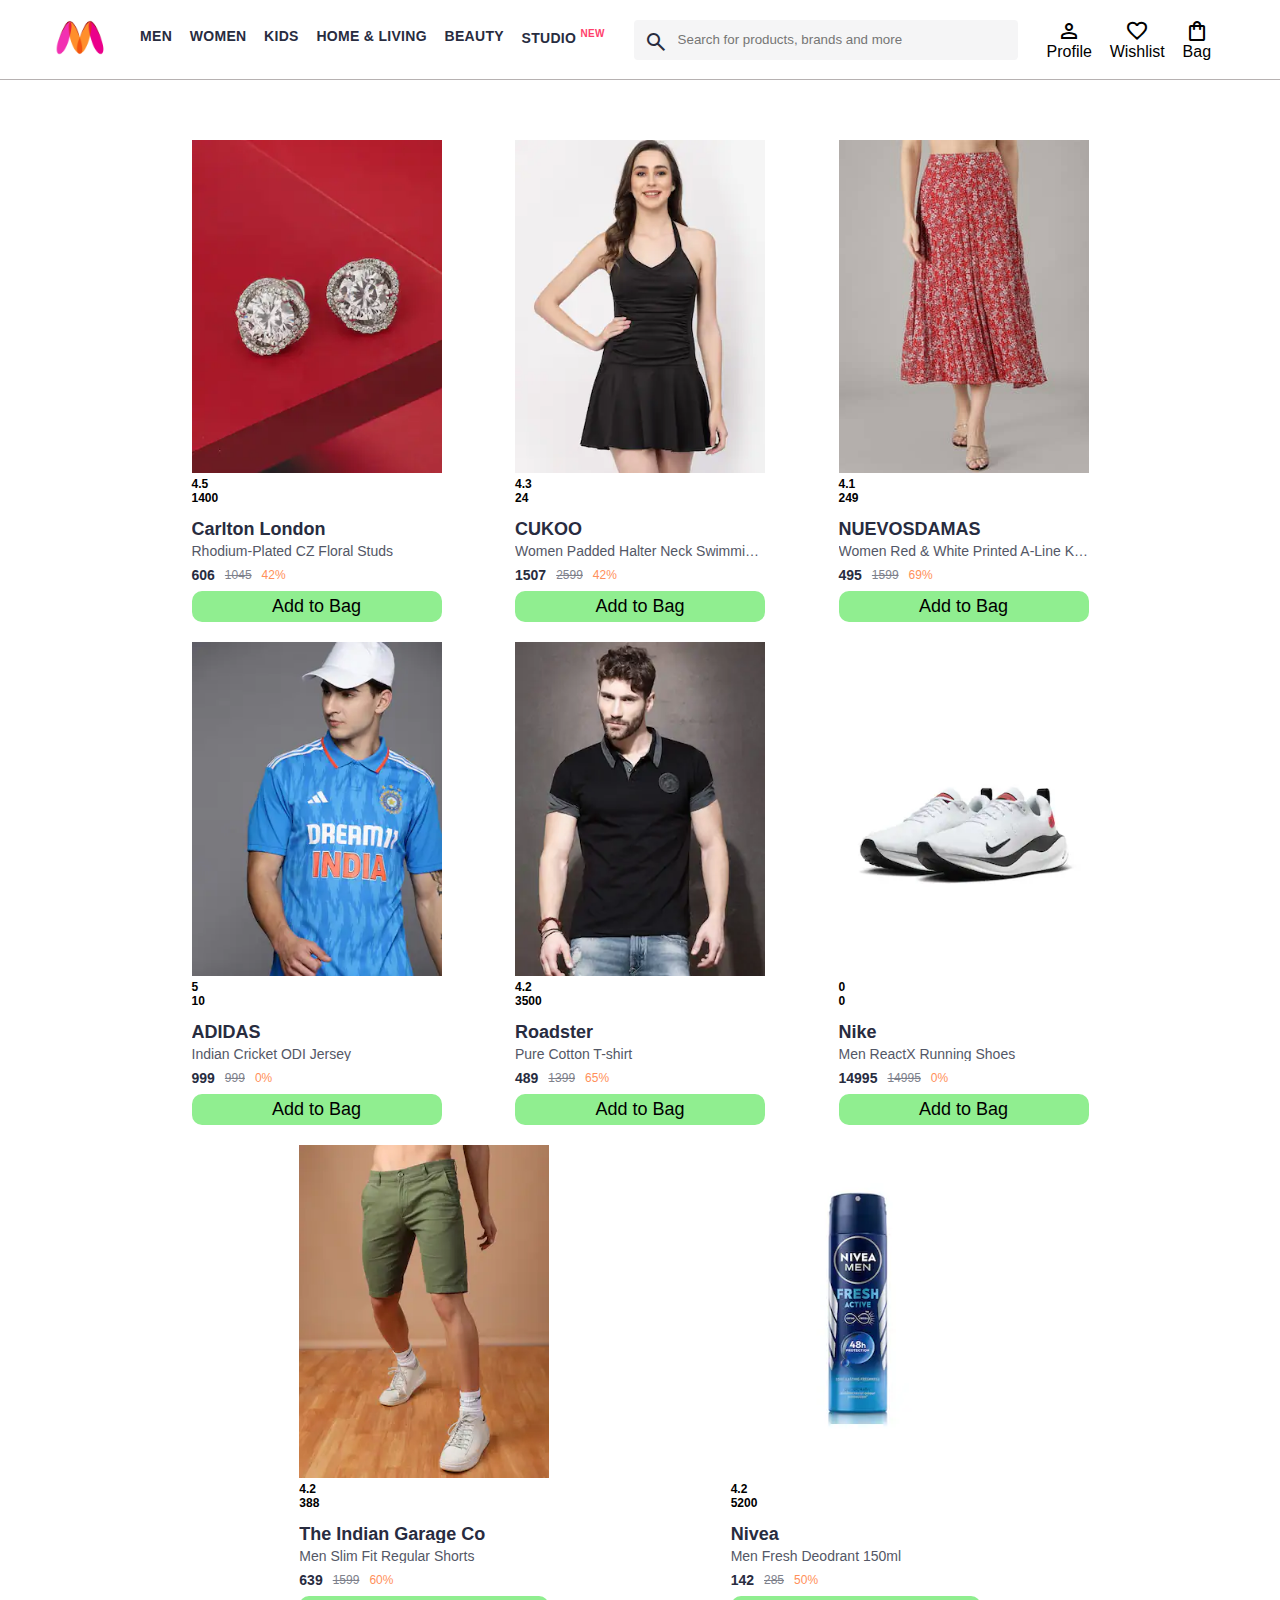
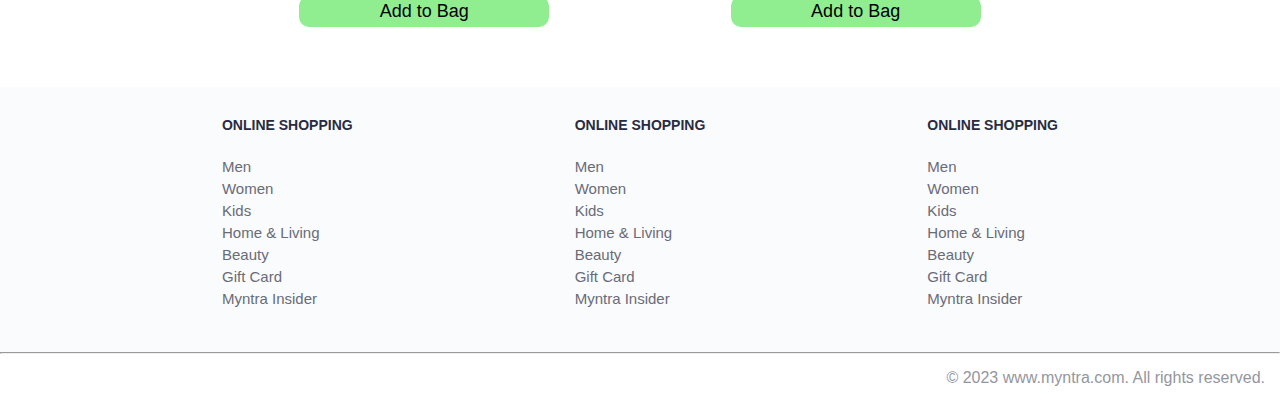
<file: myntra clone using javascript/index.html>
<!DOCTYPE html>
<html lang="en">
<head>
    <title>Myntra Functional Clone</title>
    <link rel="stylesheet" href="index.css">
    <link rel="stylesheet" href="https://fonts.googleapis.com/css2?family=Material+Symbols+Outlined:opsz,wght,FILL,GRAD@20..48,100..700,0..1,-50..200" />
</head>
<body>
    <header>
        <div class="logo_container">
            <a href="#"><img class="myntra_home" src="images/myntra_logo.webp" alt="Myntra Home"></a>
        </div>
        <nav class="nav_bar">
            <a href="#">Men</a>
            <a href="#">Women</a>
            <a href="#">Kids</a>
            <a href="#">Home & Living</a>
            <a href="#">Beauty</a>
            <a href="#">Studio <sup>New</sup></a>
        </nav>
        <div class="search_bar">
            <span class="material-symbols-outlined search_icon">search</span>
            <input class="search_input" placeholder="Search for products, brands and more">
        </div>
        <div class="action_bar">
            <div class="action_container">
                <span class="material-symbols-outlined action_icon">person</span>
                <span class="action_name">Profile</span>
            </div>

            <div class="action_container">
                <span class="material-symbols-outlined action_icon">favorite</span>
                <span class="action_name">Wishlist</span>
            </div>

            <a class="action_container" href="bag.html">
                <span class="material-symbols-outlined action_icon">shopping_bag</span>
                <span class="action_name">Bag</span>
                <span class="bag-item-count">0</span>
            </a>
        </div>
    </header>
    <main>
        <div class="items-container">

        </div>
    </main>
    <footer>
        <div class="footer_container">
            <div class="footer_column">
                <h3>ONLINE SHOPPING</h3>

                <a href="#">Men</a>
                <a href="#">Women</a>
                <a href="#">Kids</a>
                <a href="#">Home & Living</a>
                <a href="#">Beauty</a>
                <a href="#">Gift Card</a>
                <a href="#">Myntra Insider</a>
            </div>

            <div class="footer_column">
                <h3>ONLINE SHOPPING</h3>

                <a href="#">Men</a>
                <a href="#">Women</a>
                <a href="#">Kids</a>
                <a href="#">Home & Living</a>
                <a href="#">Beauty</a>
                <a href="#">Gift Card</a>
                <a href="#">Myntra Insider</a>
            </div>

            <div class="footer_column">
                <h3>ONLINE SHOPPING</h3>

                <a href="#">Men</a>
                <a href="#">Women</a>
                <a href="#">Kids</a>
                <a href="#">Home & Living</a>
                <a href="#">Beauty</a>
                <a href="#">Gift Card</a>
                <a href="#">Myntra Insider</a>
            </div>
        </div>
        <hr>

        <div class="copyright">
            © 2023 www.myntra.com. All rights reserved.
        </div>
    </footer>
    <script src="data.js"></script>
    <script src="index.js"></script>
   
</body>
</html>
</file>
<file: myntra clone using javascript/index.css>
/***************** Item Page CSS **************************/
/*.action_container {
    text-decoration: none;
}
a.action_container:link {
    color:black;
}
.item-details {
    cursor: pointer;
    width: 250px;
    margin: 10px;
}
.stars {
    font-size: 12px;
    font-weight: 700;
    text-align: left;
}
.company {
    font-size: 18px;
    font-weight: 700;
    line-height: 1;
    color: #282c3f;
    margin-bottom: 6px;
    overflow: hidden;
    text-overflow: ellipsis;
    white-space: nowrap;
    margin-top: 20px;
}
.item-name {
    color: #535766;
    font-size: 16px;
    line-height: 1;
    margin-bottom: 0;
    margin-top: 0;
    overflow: hidden;
    text-overflow: ellipsis;
    white-space: nowrap;
    font-weight: 400;
    display: block;
}
.price-container {
    margin-top: 10px;
}
.current-price {
    font-size: 14px;
    font-weight: 700;
    color: #282c3f;
}
.original-price {
    text-decoration: line-through;
    color: #7e818c;
    font-weight: 400;
    margin-left: 5px;
    font-size: 12px;
}
.discount-percentage {
    color: #ff905a;
    font-weight: 400;
    font-size: 12px;
    margin-left: 5px;
}
.btn-bag {
    background-color: lightgreen;
    border: none;
    padding: 5px 15px;
    border-radius: 10px;
    width: 100%;
    margin-top: 7px;
    font-size: 20px;
    cursor: pointer;
}
.bag-items {
    background-color: #f16565;
    white-space: nowrap;
    text-align: center;
    line-height: 18px;
    padding: 0 6px;
    height: 18px;
    position: relative;
    border-radius: 50%;
    font-size: 12px;
    color: #fff;
    left: 13px;
    top: -44px;
    font-weight: 700;
    cursor: pointer;
}*/

* {
    margin: 0;
    padding: 0;
    font-family: Assistant,-apple-system,BlinkMacSystemFont,Segoe UI,Roboto,Helvetica,Arial,sans-serif;
    box-sizing: border-box;
}
header {
    display: flex;
    background-color: #ffffff;
    height: 80px;
    justify-content: space-between;
    align-items: center;
    border-bottom: 1px solid #b6b1b1;
}
.myntra_home {
    height: 45px;
}
.logo_container {
    margin-left: 4%;
}
.action_bar {
    margin-right: 4%;
}
.nav_bar {
    display: flex;
    min-width: 500px;
    justify-content: space-evenly;
}
.nav_bar a {
    font-size: 14px;
    letter-spacing: .3px;
    color: #282c3f;
    font-weight: 700;
    text-transform: uppercase;
    text-decoration: none;
    padding: 28px 0;
    border-bottom: 5px solid #ffffff;
}
.nav_bar a:hover {
    border-bottom: 4px solid #f54e77;
}

.nav_bar a sup {
    color: #ff3f6c;
    font-size: 10px;
}

.search_bar {
    height: 40px;
    min-width: 200px;
    width: 30%;
    display: flex;
    align-items: center;
}
.search_icon {
    box-sizing: content-box;
    height: 20px;
    padding: 10px;

    background-color: #f5f5f6;
    color: #282c3f;
    font-weight: 300;
    border-radius: 4px 0 0 4px;
}
.search_input {
    color: #696e79;
    background-color: #f5f5f6;
    flex-grow: 1;
    height: 40px;
    border: 0;
    border-radius: 0 4px 4px 0;
}

.action_bar {
    display: flex;
    min-width: 200px;
    justify-content: space-evenly;
}

.action_container {
    display: flex;
    flex-direction: column;
    align-items: center;
}

/* Main section */
.banner_container {
    margin: 40px 0;
}
.banner_image {
    width: 100%;
}

.category_heading {
    text-transform: uppercase;
    color: #3e4152;
    letter-spacing: .15em;
    font-size: 1.8em;
    margin: 50px 0 10px 30px;
    max-height: 5em;
    font-weight: 700;
}

.category-items {
    width: 80%;
    margin: 50px 10%;
    display: flex;
    flex-wrap: wrap;
    justify-content: space-evenly;
}

.sale_item {
    width: 250px;
}

.footer_container {
    padding: 30px 0px 40px 0px;
    background: #FAFBFC;
    display: flex;
    justify-content: space-evenly;
}

.footer_column {
    display: flex;
    flex-direction: column;
}

.footer_column h3 {
    color: #282c3f;
    font-size: 14px;
    margin-bottom: 25px;
}

.footer_column a {
    color: #696b79;
    font-size: 15px;
    text-decoration: none;
    padding-bottom: 5px;
}

.copyright {
    color: #94969f;
    text-align: end;
    padding: 15px;
}
.items-container {
    width: 80%;
    margin: 50px 10%;
    display: flex;
    flex-wrap: wrap;
    justify-content: space-evenly;
}
.item-container {
    width: 250px;
    margin: 10px;
}
.item-image {
    width: 100%;
}
.rating {
    font-size: 12px;
    font-weight: 700;
}
.company-name {
    margin-top: 15px;
    font-size: 18px;
    font-weight: 700;
    line-height: 1;
    color: #282c3f;
    margin-bottom: 6px;
    overflow: hidden;
    text-overflow: ellipsis;
    white-space: nowrap;

}
.item-name {
    color: #535766;
    font-size: 14px;
    line-height: 1;
    margin-bottom: 0;
    margin-top: 0;
    overflow: hidden;
    text-overflow: ellipsis;
    white-space: nowrap;
    font-weight: 400;
    display: block;
}
.price {
    margin-top: 10px;
    font-size: 14px;
    line-height: 15px;
    color: #282c3f;
    white-space: nowrap;
    font-weight: bold;
    display: flex;
    gap:5px;
}
.current-price {
    font-size: 14px;
    font-weight: 700;
    color: #282c3f;
}
.original-price {
    text-decoration: line-through;
    color: #7e818c;
    font-weight: 400;
    margin-left: 5px;
    font-size: 12px;
}
.discount {
    color: #ff905a;
    font-weight: 400;
    font-size: 12px;
    margin-left: 5px;
}
.btn-add-bag {
    margin-top: 8px;
    font-size: 18px;
    width: 100%;
    background-color: lightgreen;
    border: none;
    padding: 5px 15px;
    border-radius: 10px;
    cursor: pointer;
}
.bag-item-count {
    background-color: #f16565;
    white-space: nowrap;
    text-align: center;
    line-height: 18px;
    padding: 0 6px;
    height: 18px;
    position: relative;
    border-radius: 50%;
    font-size: 12px;
    color: #fff;
    left: 13px;
    top: -44px;
    font-weight: 700;
    cursor: pointer;
}
.action_container {
    text-decoration: none;
}
a.action_container:link {
  color:black;
}
.bag-item-count{
    background-color: #f16565;
    white-space: nowrap;
    text-align: center;
    line-height: 18px;
    padding: 0 6px;
    height: 18px;
    position: relative;
    border-radius: 50%;
    font-size: 12px;
    color: #fff;
    left: 13px;
    top: -44px;
    font-weight: 700;
    cursor: pointer;
}
.action_container {
    text-decoration: none;
}
a.action_container:link {
    color:black;
}
</file>
